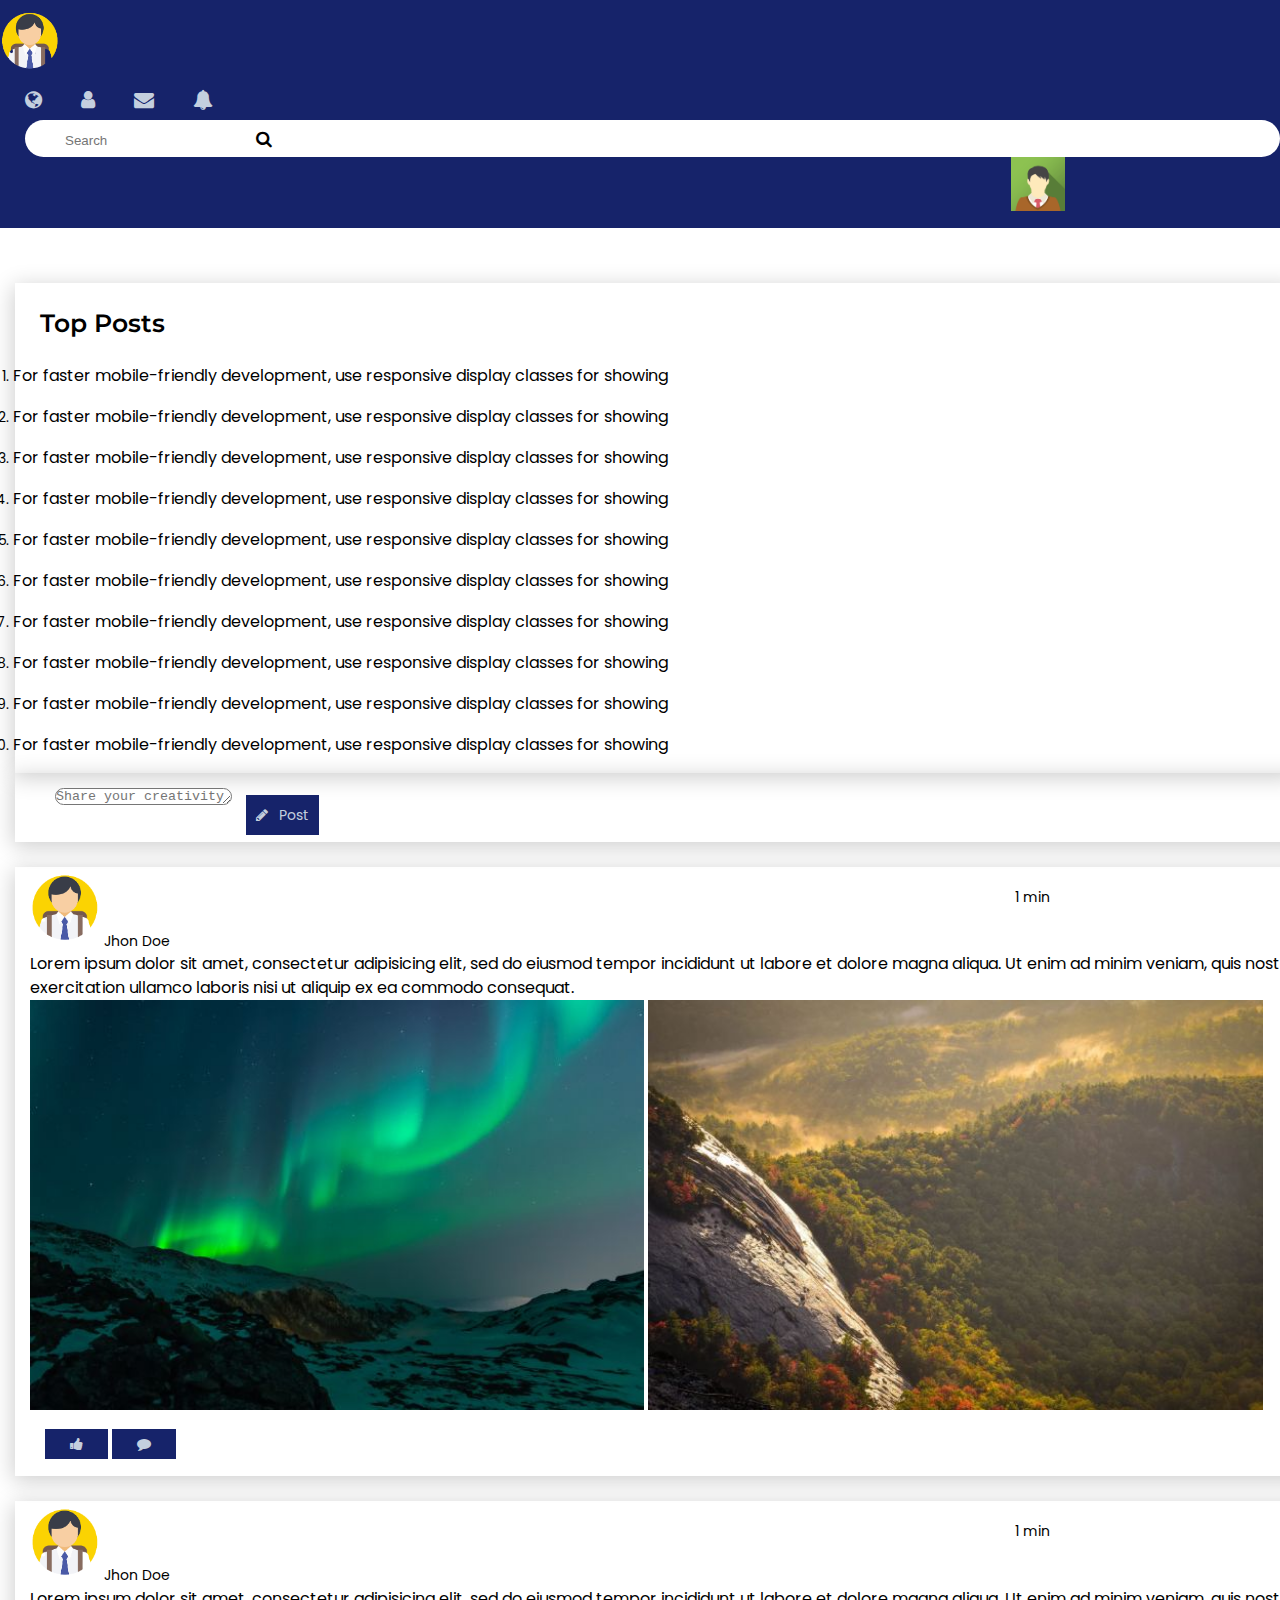
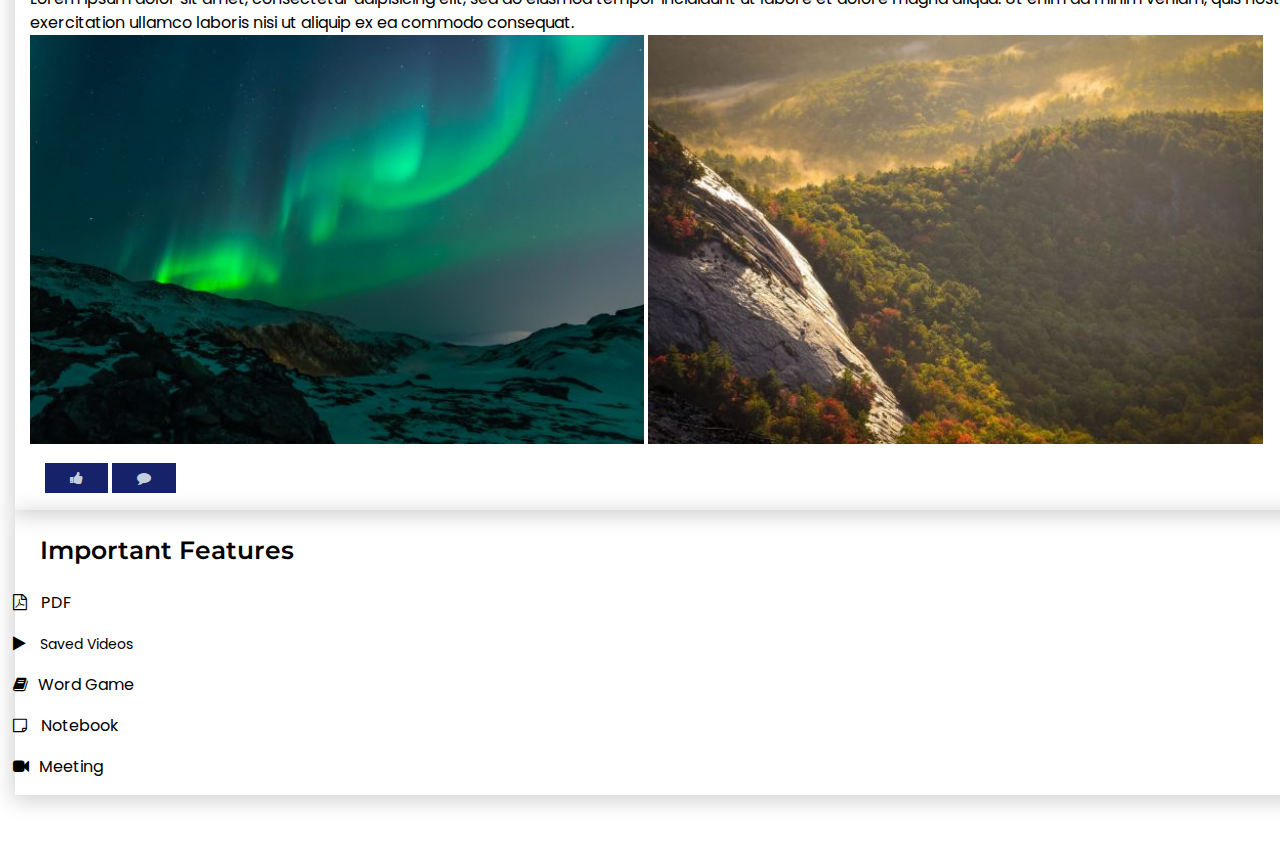
<file: students/html/index.html>
<!Doctype html>
<html lang="en">
  <head>
    <!-- Required meta tags -->
    <meta charset="utf-8">
    <meta name="viewport" content="width=device-width, initial-scale=1">

    <!-- Bootstrap CSS -->
    <link href="https://cdn.jsdelivr.net/npm/bootstrap@5.0.2/dist/css/bootstrap.min.css" rel="stylesheet" integrity="sha384-EVSTQN3/azprG1Anm3QDgpJLIm9Nao0Yz1ztcQTwFspd3yD65VohhpuuCOmLASjC" crossorigin="anonymous">
    <!-- fontawesome linking -->
    <link rel="stylesheet" href="https://cdnjs.cloudflare.com/ajax/libs/font-awesome/4.7.0/css/font-awesome.css">
    <!-- goggle fonts linking here -->
    <link href="https://fonts.googleapis.com/css2?family=Montserrat:wght@100;200;300;400;500;600;700;800;900&family=Poppins:wght@100;200;300;400;500;600;700;800;900&display=swap" rel="stylesheet">
    <!-- css stylesheet  -->
    <link rel="stylesheet" href="../css/style.css">
    

    <title>Student</title>
  </head>
  <body>



    <header class="top-header">
        <div class="container-fluid">
            <div class="row">
                <div class="col-lg-10">
                    <div class="   header-hero-section">
                        <img class="d-inline-block" src="../images/download-removebg-preview (2).png">
                        <ul  class=" d-inline-block icons align-items-left">
                            <li class="tltip"><span class="tltipTxt">Browse</span> <a   id="noFY"  href="#"><i class="fa fa-globe" aria-hidden="true"></i></a>  </li>
                            <li class="tltip"><span class="tltipTxt">Profile</span><a href="#"><i class="fa fa-user" aria-hidden="true"></i></a></li>
                            <li class="tltip"><span class="tltipTxt">Messaging</span><a href="#"><i class="fa fa-envelope" aria-hidden="true"></i></a></li>
                            <li class="tltip"><span class="tltipTxt">Notification</span><a href="#"><i class="fa fa-bell" aria-hidden="true"></i></a></li>
                        </ul>
                        <span id="result"></span>
                        <div class="d-inline-block search-box">
                         
                            <form class="d-flex">
                          
                                <input class="form-control me-2" type="search" placeholder="Search" aria-label="Search">
                                <i class="fa fa-search" aria-hidden="true"></i>

                              </form>
                    </div>
                    </div>

                </div>
                <div class="col-lg-2">
                    <div id="proF" class="profie">
                    <img class="rounded-circle text-aligns-right" src="../images/avatar2.png" alt="profile">
                </div>


                </div>
            </div>
        </div>
    </header>
<!-- reccommend section -->
 <section class="recommend">
     <div class="container-fluid">
         <div class="row">
             <div class="col-lg-3">
                 <div class="recommend-box">
                     <h3>Top Posts</h3>
                     <ol  class="recommend-list">
                         <li><a href="#">For faster mobile-friendly development, use responsive display classes for showing </a></li>
                         
                         <li><a href="#">For faster mobile-friendly development, use responsive display classes for showing </a></li>
                         <li><a href="#">For faster mobile-friendly development, use responsive display classes for showing </a></li>
                         <li><a href="#">For faster mobile-friendly development, use responsive display classes for showing </a></li>
                         <li><a href="#">For faster mobile-friendly development, use responsive display classes for showing </a></li>
                         <li><a href="#">For faster mobile-friendly development, use responsive display classes for showing </a></li>
                         <li><a href="#">For faster mobile-friendly development, use responsive display classes for showing </a></li>
                         <li><a href="#">For faster mobile-friendly development, use responsive display classes for showing </a></li>
                         <li><a href="#">For faster mobile-friendly development, use responsive display classes for showing </a></li>
                         <li><a href="#">For faster mobile-friendly development, use responsive display classes for showing </a></li>
                        









                     </ol>
                 </div>
             </div>
             <div class="col-lg-7">
                 <div class="posts-section">
                     <div class="post-create">
                     
                        <textarea  placeholder="Share your creativity" class="form-control" id="exampleFormControlTextarea1" rows="1"></textarea>
                     <span><i class="fa fa-pencil" aria-hidden="true"></i> Post</span>
                    </div>
                    <div class="uload-post">
                        <div class="profieWt-upload">
                            <img src="../images/download-removebg-preview (2).png" alt="profile">
                            <span class=""name>Jhon Doe</span>
                            <span class="min">1 min</span>
                        </div>
                        <div class="uploaded-post">
                            <p>Lorem ipsum dolor sit amet, consectetur adipisicing elit, sed do eiusmod tempor incididunt ut labore et
                                 dolore magna aliqua. Ut enim ad minim veniam, quis nostrud exercitation ullamco laboris nisi ut aliquip
                                  ex ea commodo consequat.

                            </p>
                            <img class="d-inline-block" src="../images/lights.jpg">
                            <img class="d-inline-block" src="../images/nature.jpg">
                        </div>
                        <div class="like-comment">
                        <span><i class="fa fa-thumbs-up" aria-hidden="true"></i></span>
                        <span><i class="fa fa-comment" aria-hidden="true"></i></span>
                    </div>



                    </div>
                    <!-- post 2 -->
                    <div class="uload-post">
                        <div class="profieWt-upload">
                            <img src="../images/download-removebg-preview (2).png" alt="profile">
                            <span class=""name>Jhon Doe</span>
                            <span class="min">1 min</span>
                        </div>
                        <div class="uploaded-post">
                            <p>Lorem ipsum dolor sit amet, consectetur adipisicing elit, sed do eiusmod tempor incididunt ut labore et
                                 dolore magna aliqua. Ut enim ad minim veniam, quis nostrud exercitation ullamco laboris nisi ut aliquip
                                  ex ea commodo consequat.

                            </p>
                            <img class="d-inline-block" src="../images/lights.jpg">
                            <img class="d-inline-block" src="../images/nature.jpg">
                        </div>
                        <div class="like-comment">
                        <span><i class="fa fa-thumbs-up" aria-hidden="true"></i></span>
                        <span><i class="fa fa-comment" aria-hidden="true"></i></span>
                    </div>



                    </div>


                 </div>



                 
             </div>
             <div class="col-lg-2">
                 <div class="vip-features">

                <h3>Important Features</h3>
                 <ul class="vip-list">
                     <li>  <a href="#"><i class="fa fa-file-pdf-o" aria-hidden="true"></i> PDF</a></li>
                     <li>  <a href="#"><i class="fa fa-play" aria-hidden="true"></i></a> Saved Videos</li>
                     <li>  <a href="#"><i class="fa fa-book" aria-hidden="true"></i>Word Game</a></li>
                     <li>  <a href="#"><i class="fa fa-sticky-note-o" aria-hidden="true"></i> Notebook</a></li>
                     <li>  <a href="#"><i class="fa fa-video-camera" aria-hidden="true"></i>Meeting
                     </a></li>

                 </ul>
                </div>
             </div>
         </div>
     </div>
 </section>
<!-- post 2 -->


<!-- notification -->
<div id="Notifiacation_JS" class="Main_notifY">
    <div class="container">
        <div class="row">
            <div class="col-lg-12">
                <div class="notification">
                    <h3>Notification</h3>
                    <p><img src="../images/avatar2.png"><a href="">Ismail Liked your post</a></p>
                    <p><img src="../images/avatar2.png"><a href="">Ismail Liked your post</a></p>
                    <p><img src="../images/avatar2.png"><a href="">Ismail Liked your post</a></p>
  
                   
    
                </div>
            </div>
        </div>
    </div>
    </div>
    











         <script>
         var NoFY=document.getElementById("noFY");
         var a=document.getElementById("Notifiacation_JS");
         NoFY.onclick=function noTfy(){
            
            document.getElementById("result").innerHTML=a;

        }         
         </script>
    <!-- Optional JavaScript; choose one of the two! -->

    <!-- Option 1: Bootstrap Bundle with Popper -->
    <script src="https://cdn.jsdelivr.net/npm/bootstrap@5.0.2/dist/js/bootstrap.bundle.min.js" integrity="sha384-MrcW6ZMFYlzcLA8Nl+NtUVF0sA7MsXsP1UyJoMp4YLEuNSfAP+JcXn/tWtIaxVXM" crossorigin="anonymous"></script>

    <!-- Option 2: Separate Popper and Bootstrap JS -->
    <!--
    <script src="https://cdn.jsdelivr.net/npm/@popperjs/core@2.9.2/dist/umd/popper.min.js" integrity="sha384-IQsoLXl5PILFhosVNubq5LC7Qb9DXgDA9i+tQ8Zj3iwWAwPtgFTxbJ8NT4GN1R8p" crossorigin="anonymous"></script>
    <script src="https://cdn.jsdelivr.net/npm/bootstrap@5.0.2/dist/js/bootstrap.min.js" integrity="sha384-cVKIPhGWiC2Al4u+LWgxfKTRIcfu0JTxR+EQDz/bgldoEyl4H0zUF0QKbrJ0EcQF" crossorigin="anonymous"></script>
    -->
  </body>
</html>
</file>
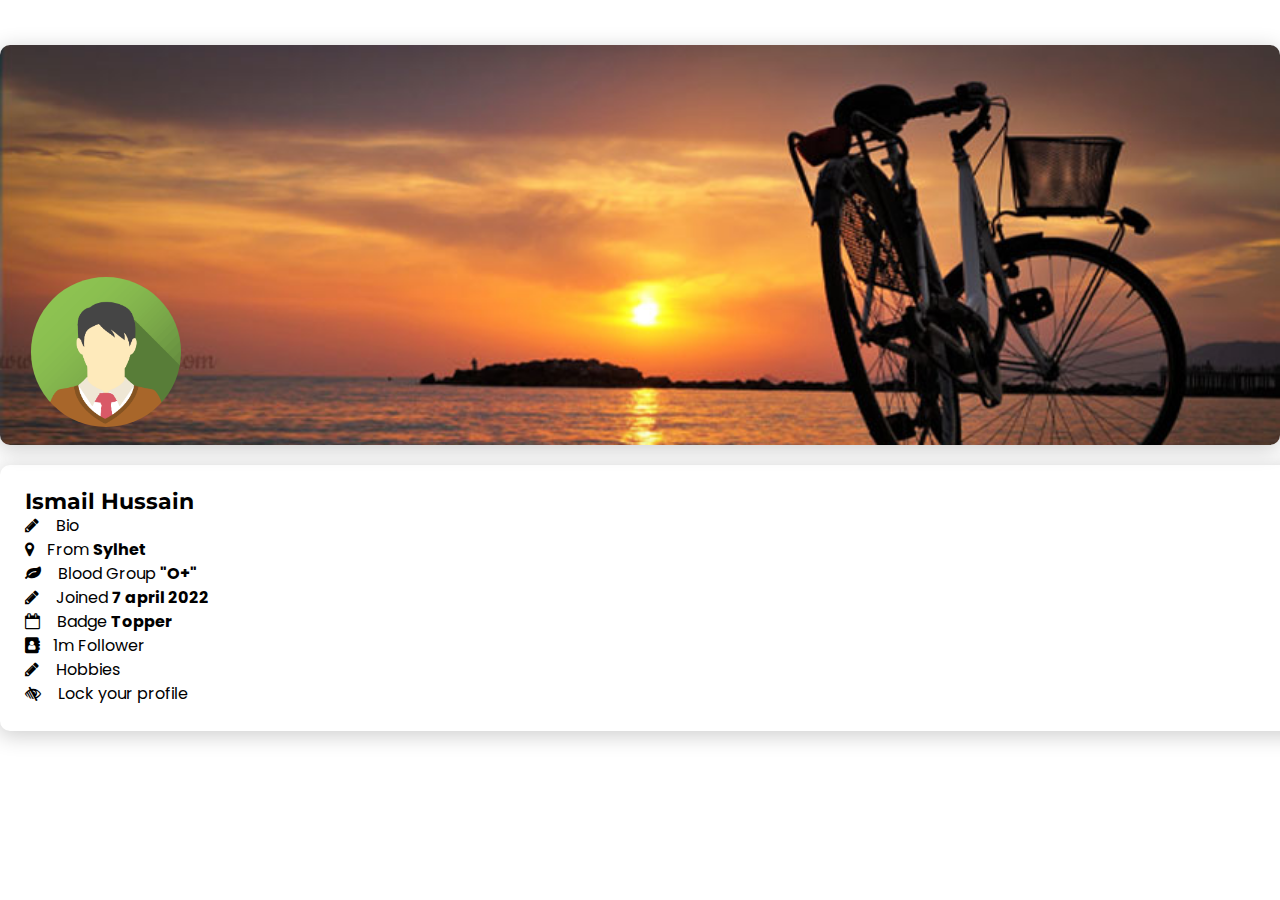
<file: students/html/Profile.html>
<!Doctype html>
<html lang="en">
  <head>
    <!-- Required meta tags -->
    <meta charset="utf-8">
    <meta name="viewport" content="width=device-width, initial-scale=1">

    <!-- Bootstrap CSS -->
    <link href="https://cdn.jsdelivr.net/npm/bootstrap@5.1.3/dist/css/bootstrap.min.css" rel="stylesheet" integrity="sha384-1BmE4kWBq78iYhFldvKuhfTAU6auU8tT94WrHftjDbrCEXSU1oBoqyl2QvZ6jIW3" crossorigin="anonymous">
    <!-- fontawesome linking -->
    <link rel="stylesheet" href="https://cdnjs.cloudflare.com/ajax/libs/font-awesome/4.7.0/css/font-awesome.css">
    <!-- goggle fonts linking here -->
    <link href="https://fonts.googleapis.com/css2?family=Montserrat:wght@100;200;300;400;500;600;700;800;900&family=Poppins:wght@100;200;300;400;500;600;700;800;900&display=swap" rel="stylesheet">
    <!-- css stylesheet  -->
    <link rel="stylesheet" href="../css/profile.css">
    <!-- html -->
    <link rel="stylsheet">
    

    <title>Student</title>
  </head>
  <body>


    <!-- profile section start -->
   <div class="profile" id="index.html">
       <div class="container">
         <div class="row">
           <div class="col-lg-12">
             <div class="profileSec">
              <div  class="profileImage">
               <img src="../images/avatar2.png">

              </div>
               <div class="profileDtls">
               <h6>Ismail Hussain</h6>
               <p> <i class="fa fa-pencil" aria-hidden="true"></i> Bio </p>
               <p> <i class="fa fa-map-marker" aria-hidden="true"></i>From <strong> Sylhet</strong></p>
               <p> <i class="fa fa-leaf" aria-hidden="true"></i> Blood Group <strong>"O+"</strong></p>
               <p> <i class="fa fa-pencil" aria-hidden="true"></i> Joined <strong>7 april 2022</strong></p>
               <p> <i class="fa fa-calendar-o" aria-hidden="true"></i> Badge <strong>Topper</strong></p>
               <p> <i class="fa fa-address-book" aria-hidden="true"></i>1m Follower <strong></strong></p>
               <p> <i class="fa fa-pencil" aria-hidden="true"></i> Hobbies </p>
               <p> <i class="fa fa-low-vision" aria-hidden="true"></i> Lock your profile</p>





              </div>

               
               <div style="display:none" class="profileRequerMents">
           
            
               <p><i class="fa fa-pencil" aria-hidden="true"></i>School Name  </p>
               <p><i class="fa fa-pencil" aria-hidden="true"></i>Country  Name  </p>
               <p><i class="fa fa-pencil" aria-hidden="true"></i>School Name  </p>
               <p><i class="fa fa-pencil" aria-hidden="true"></i>School Name  </p>
               <p><i class="fa fa-pencil" aria-hidden="true"></i>School Name  </p>
              </div>

             </div>

           </div>
         </div>
        



       </div>
   </div>


   

  







   <script src="https://cdn.jsdelivr.net/npm/bootstrap@5.1.3/dist/js/bootstrap.bundle.min.js" integrity="sha384-ka7Sk0Gln4gmtz2MlQnikT1wXgYsOg+OMhuP+IlRH9sENBO0LRn5q+8nbTov4+1p" crossorigin="anonymous"></script>
  

  </body>
</html>





<style>


</style>
</file>
<file: students/css/style.css>
*{
    margin:0;
    padding:0;
}
body{
    font-size:14px;
    line-height:24px;
    font-family: 'Poppins', sans-serif;
}
h1,h2,h3,h4,h5,h6{
    font-family: 'Montserrat', sans-serif;}
a,a:hover{
    text-decoration: none;
}
/* top-header css start */
.top-header{
    width:100%;
    background:#16236A ;
    padding: 10px 0px;
}
.top-header .header-hero-section img {
    width:60px

}
.top-header .header-hero-section  .icons{
    list-style: none;
}
.top-header .header-hero-section  .icons li{
display: inline-block;
}
.top-header .header-hero-section  .icons li{
    margin-left: 15px;


}
.top-header .header-hero-section  .icons li a i{
    color: #c4cfde;
    font-size: 20px;
    font-weight: 400;
    padding: 10px;
 

}
.top-header .header-hero-section  .icons li:hover i {
    background:#c4cfde;
    color:#16236A;


}
.top-header .header-hero-section   .search-box{
    background: #FFFFFF;
    padding: 0px 40px;
    border-radius: 100px;

}
.top-header .header-hero-section   .search-box form input{
    border:none
}
.top-header .header-hero-section   .search-box form  i{
    margin: 10px -22px 10px 10px;
    font-size: 17px;
    text-align: right;

}
/* toltip */
.tltip {
    position: relative;
    display: inline-block;
 
  }
.tltip .tltipTxt {
    visibility: hidden;
  width: 120px;
  background-color: black;
  color: #fff;
  text-align: center;
  border-radius: 6px;
  padding: 5px 0;
  position: absolute;
  z-index: 1;
  top: 150%;
  left: 50%;
  margin-left: -60px;
  }
  
  .tltip .tltipTxt::after {
 
    content: "";
    position: absolute;
    bottom: 100%;
    left: 50%;
    margin-left: -5px;
    border-width: 5px;
    border-style: solid;
    border-color: transparent transparent black transparent;
  
  }
  
  .tltip:hover .tltipTxt{
    visibility: visible;}
  /* end toltip section */
.top-header .header-hero-section .search-box{
    margin-left: 25px;
}
.top-header  .profie img{
    width: 54px;
    text-align: right;

    margin-left: 79%;
}

/* recommend start */
.recommend{
    width:100%;
    padding:40px 0px;
    margin:15px
}
.recommend h3{
    color: #000;
    font-size: 25px;
    font-weight: 600;
    line-height: 50px;

}
.recommend .recommend-box{

        box-shadow: -1px 4px 21px 1px #cfcfcf;
        padding:15px 25px

}
.recommend  .recommend-list{

    margin-left: -27px;

}
.recommend  .recommend-list li{
    margin-top: 15px;
}
.recommend  .recommend-list li a{
    color: #000;
    font-size: 16px;
    font-weight: 400;
    line-height: 26px;

}

.posts-section .post-create{
    width:100%;
    box-shadow: -1px 4px 21px 1px #cfcfcf;
    padding: 15px 40px;
}
.posts-section .form-control{
    border-radius:100px;
    margin-bottom: 15px;
}
.posts-section .post-create  span{
    background: #16236A;
    color: #c4cfde;
    padding: 10px;
   
    margin: 10px;
}

.posts-section  .post-create span i{
    padding-right: 7px;

}
.uload-post{
    width:100%;
    box-shadow: -1px 4px 21px 1px #cfcfcf;
    margin-top:25px;
    padding:5px 15px

}
.uload-post .profieWt-upload img{
    width:70px

}
.uload-post .profieWt-upload .name{
    font-size: 16px;
    margin-left: 15px;
    font-weight: 600;

}
.uload-post .profieWt-upload .min{
    position: absolute;
    right: 18%;
    margin-top: 1%;

}
.uload-post .uploaded-post img{
    width:48%

}
.uload-post .uploaded-post p{

    font-size:16px;
    font-weight:400;
    line-height:24px
}
.uload-post  .like-comment{
    padding:15px 



}
.uload-post  .like-comment span{
    background: #16236A;
    color:#c4cfde;
    padding:5px 25px
}

/* vip-features */
.col-lg-2 .vip-features{
    width:100%;
  

}
.col-lg-2 .vip-features h3{
    color: #000;
    font-size: 25px;
    font-weight: 600;
    line-height: 50px;

}
.col-lg-2 .vip-features{

        box-shadow: -1px 4px 21px 1px #cfcfcf;
        padding:15px 25px

}
.col-lg-2 .vip-features .vip-list{

    margin-left: -27px;


}
.col-lg-2 .vip-features .vip-list li{
    margin-top: 15px;
    list-style:none
}
.col-lg-2 .vip-features .vip-list li a{
    color: #000;
    font-size: 16px;
    font-weight: 400;
    line-height: 26px;

}
.col-lg-2 .vip-features .vip-list li i{
    margin-right: 10px;
}

/* notification css start */
.Main_notifY{
    width:20%;
    display:none
 
}
.Main_notifY .notification{
    box-shadow: -1px 4px 21px 1px #cfcfcf;
    padding:20px
}

.Main_notifY .notification img{

    
    border-radius: 100%;
     width: 28px;
     display:inline-block;
}
.Main_notifY .notification  a{
    margin: 0px 0px 0px 20px;
    display:inline-block;
    color: #000;
    font-size: 14px;

}
/* notification css end */
</file>
<file: students/css/profile.css>
*{
    margin:0;
    padding:0;
}
body{
    font-size:14px;
    line-height:24px;
    font-family: 'Poppins', sans-serif;

}
h1,h2,h3,h4,h5,h6{
    font-family: 'Montserrat', sans-serif;}
a,a:hover{
    text-decoration: none;
}

/* profile start */
.profile{
    width:100%;  
    margin: 45px auto;
}
.profile .profileSec{
    width:100%
}
.profile .profileSec .profileImage{
    background:url("../images/275442513_100686035916373_8204616030685084703_n.jpg"),center top no-repeat;
    background-size:cover;
    height:400px;
    position:relative;
    border-radius: 10px;
    box-shadow: -1px 4px 21px 1px #cfcfcf;
}
.profile .profileSec .profileImage img{
    width:150px;
    border-radius: 100%;
    position:absolute;
    top: 58%;  
    left: 31px;
}
.profile .profileSec .profileDtls {
    width:100%;
    margin: 20px 0px 0px 0px;
    padding: 25px;
    border-radius: 10px;
    box-shadow: -1px 4px 21px 1px #cfcfcf;


}
.profile .profileSec .profileDtls h6{
    font-size: 22px;
    font-weight: 700;

}
.profile .profileSec .profileDtls p{
    font-size: 16px;
    
}

.profile .profileSec .profileDtls p i{
    margin-right: 13px;
}
.dark-mode{
    background:black;
    color:#fff;
}
</file>
